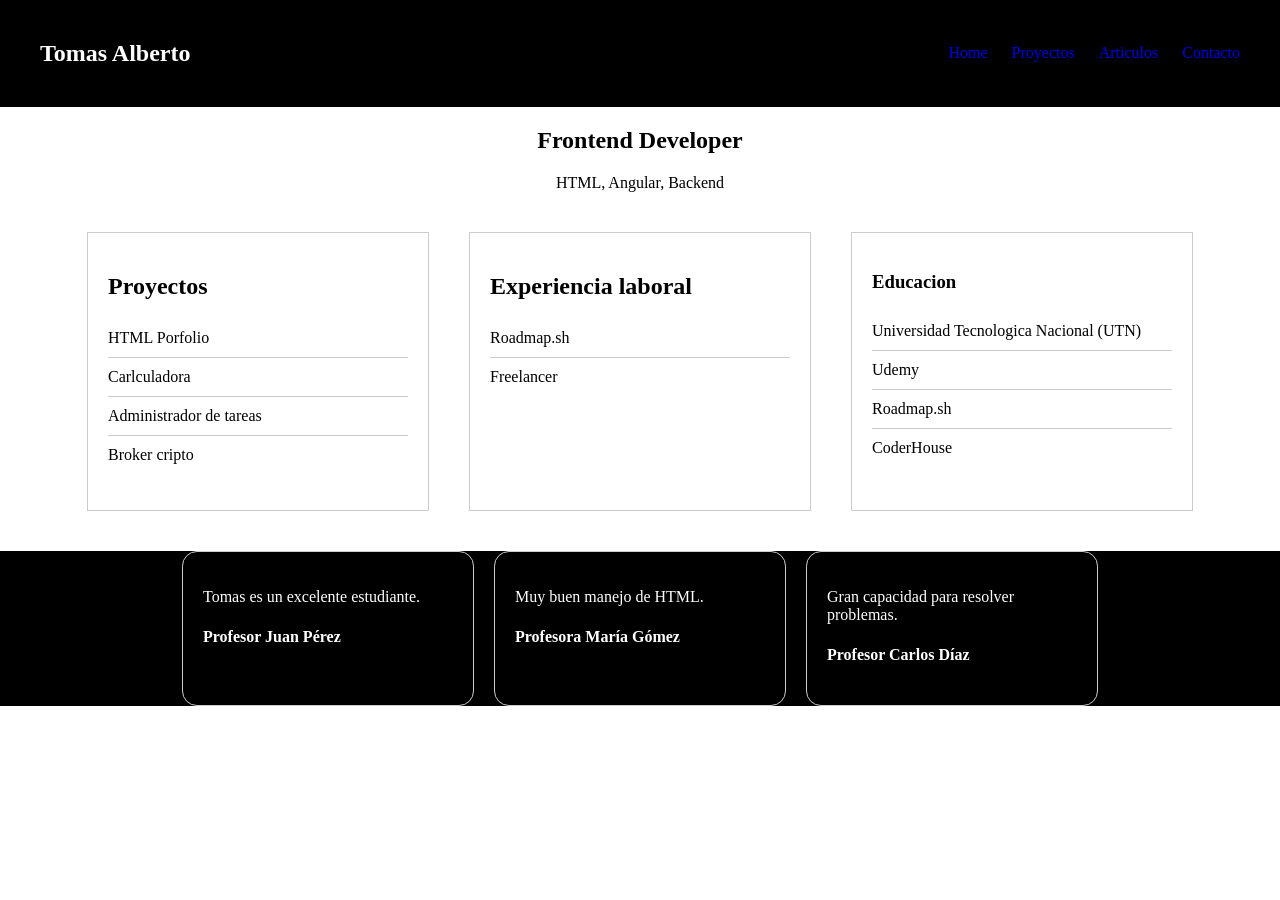
<file: index.html>
<!DOCTYPE html>
<html lang="en">

<head>
    <meta charset="UTF-8">
    <meta name="description" content="Portafolio de Tomas Alberto - Frontend Developer">
    <meta name="keywords" content="HTML, Frontend Developer, Portafolio">
    <meta name="author" content="Tomas Alberto">
    <meta name="viewport" content="width=device-width, initial-scale=1.0">
    <link rel="stylesheet" href="style.css">
    <title>Home</title>
</head>

<body>

   <header>

    <div class="header-container">

        <h2>Tomas Alberto</h2>

        <nav>
            <a href="index.html">Home</a>
            <a href="Projects.html">Proyectos</a>
            <a href="articles.html">Articulos</a>
            <a href="contac.html">Contacto</a>
        </nav>

    </div>

</header>

    <main>


        <section class="presentacion">
            <h1>Frontend Developer</h1>
            <p>HTML, Angular, Backend</p>
        </section>

        <div class="info-container">
            <section>

                <h2> Proyectos</h2>
                <ul>
                    <li> HTML Porfolio </li>
                    <li> Carlculadora </li>
                    <li> Administrador de tareas </li>
                    <li> Broker cripto </li>

                </ul>
            </section>

            <section>
                <h2>Experiencia laboral</h2>
                <ul>
                    <li>Roadmap.sh</li>
                    <li>Freelancer</li>
                </ul>
            </section>
            <section>
                <h3>Educacion</h3>
                <ul>
                    <li>Universidad Tecnologica Nacional (UTN)</li>
                    <li>Udemy</li>
                    <li>Roadmap.sh</li>
                    <li>CoderHouse</li>
                </ul>
            </section>

        </div>




        <section class="reviews">

            <div class="review-card">
                <p>Tomas es un excelente estudiante.</p>
                <h4>Profesor Juan Pérez</h4>
            </div>

            <div class="review-card">
                <p>Muy buen manejo de HTML.</p>
                <h4>Profesora María Gómez</h4>
            </div>

            <div class="review-card">
                <p>Gran capacidad para resolver problemas.</p>
                <h4>Profesor Carlos Díaz</h4>
            </div>

        </section>



    </main>

</body>

</html>
</file>
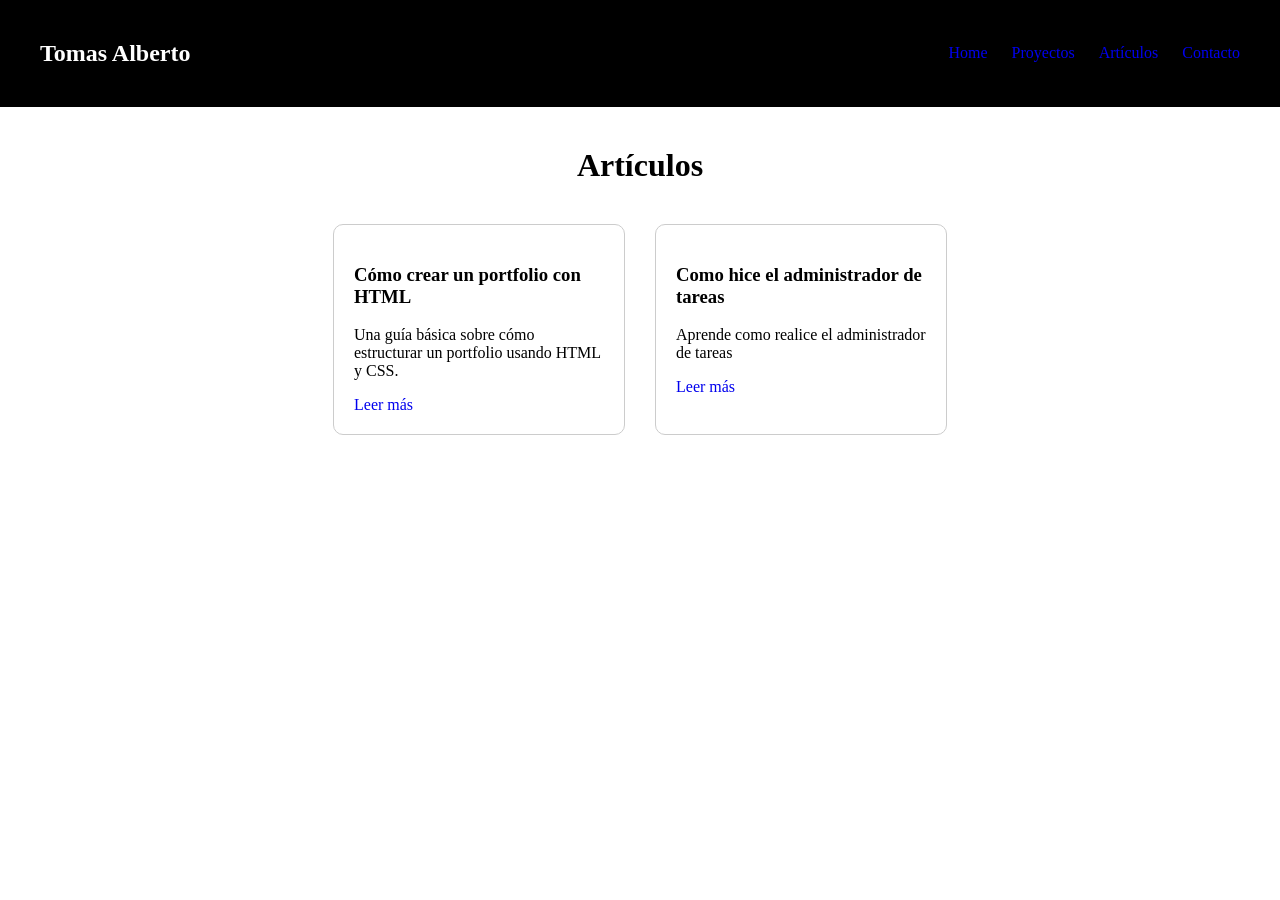
<file: articles.html>
<!DOCTYPE html>
<html lang="en">

<head>
    <meta charset="UTF-8">
    <meta name="description" content="Artículos de Tomas Alberto">
    <meta name="viewport" content="width=device-width, initial-scale=1.0">

    <link rel="stylesheet" href="style.css">

    <title>Artículos</title>
</head>

<body>

<header>

    <div class="header-container">

        <h2>Tomas Alberto</h2>

        <nav>
            <a href="index.html">Home</a>
            <a href="Projects.html">Proyectos</a>
            <a href="articles.html">Artículos</a>
            <a href="contact.html">Contacto</a>
        </nav>

    </div>

</header>

<main>

<h1 class="page-title">Artículos</h1>

<section class="articles">

    <article class="article-card">
        <h3>Cómo crear un portfolio con HTML</h3>
        <p>Una guía básica sobre cómo estructurar un portfolio usando HTML y CSS.</p>
        <a href="#">Leer más</a>
    </article>

    <article class="article-card">
        <h3>Como hice el administrador de tareas</h3>
        <p>Aprende como realice el administrador de tareas</p>
        <a href="#">Leer más</a>
    </article>



</section>

</main>

</body>

</html>
</file>
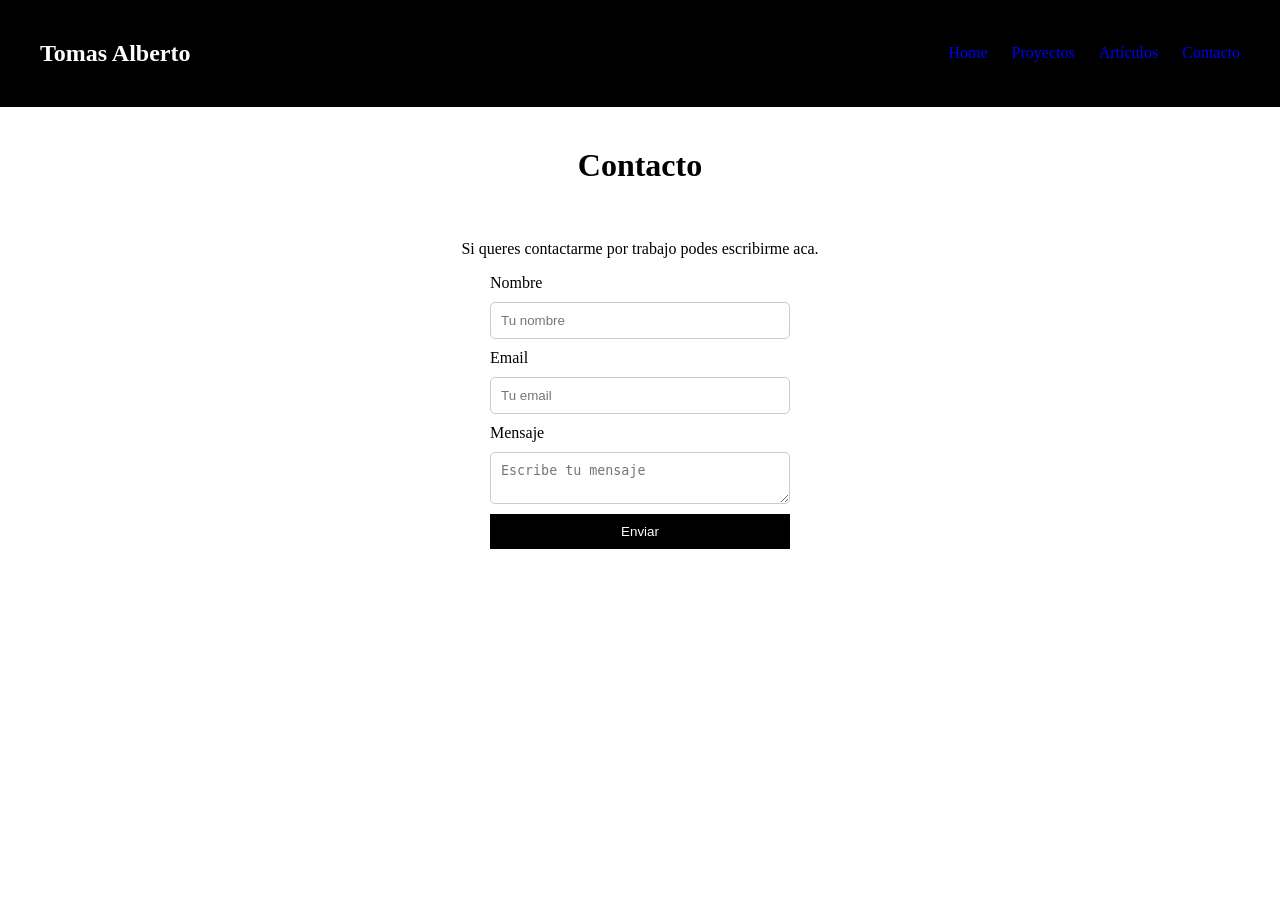
<file: contact.html>
<!DOCTYPE html>
<html lang="en">

<head>
    <meta charset="UTF-8">
    <meta name="description" content="Contacto Tomas Alberto">
    <meta name="viewport" content="width=device-width, initial-scale=1.0">

    <link rel="stylesheet" href="style.css">

    <title>Contacto</title>
</head>

<body>

<header>

    <div class="header-container">

        <h2>Tomas Alberto</h2>

        <nav>
            <a href="index.html">Home</a>
            <a href="Projects.html">Proyectos</a>
            <a href="articles.html">Artículos</a>
            <a href="contact.html">Contacto</a>
        </nav>

    </div>

</header>

<main>

<h1 class="page-title">Contacto</h1>

<section class="contact">

<p>Si queres contactarme por trabajo podes escribirme aca.</p>

<form class="contact-form">

<label>Nombre</label>
<input type="text" placeholder="Tu nombre">

<label>Email</label>
<input type="email" placeholder="Tu email">

<label>Mensaje</label>
<textarea placeholder="Escribe tu mensaje"></textarea>

<button type="submit">Enviar</button>

</form>

</section>

</main>

</body>
</html>
</file>
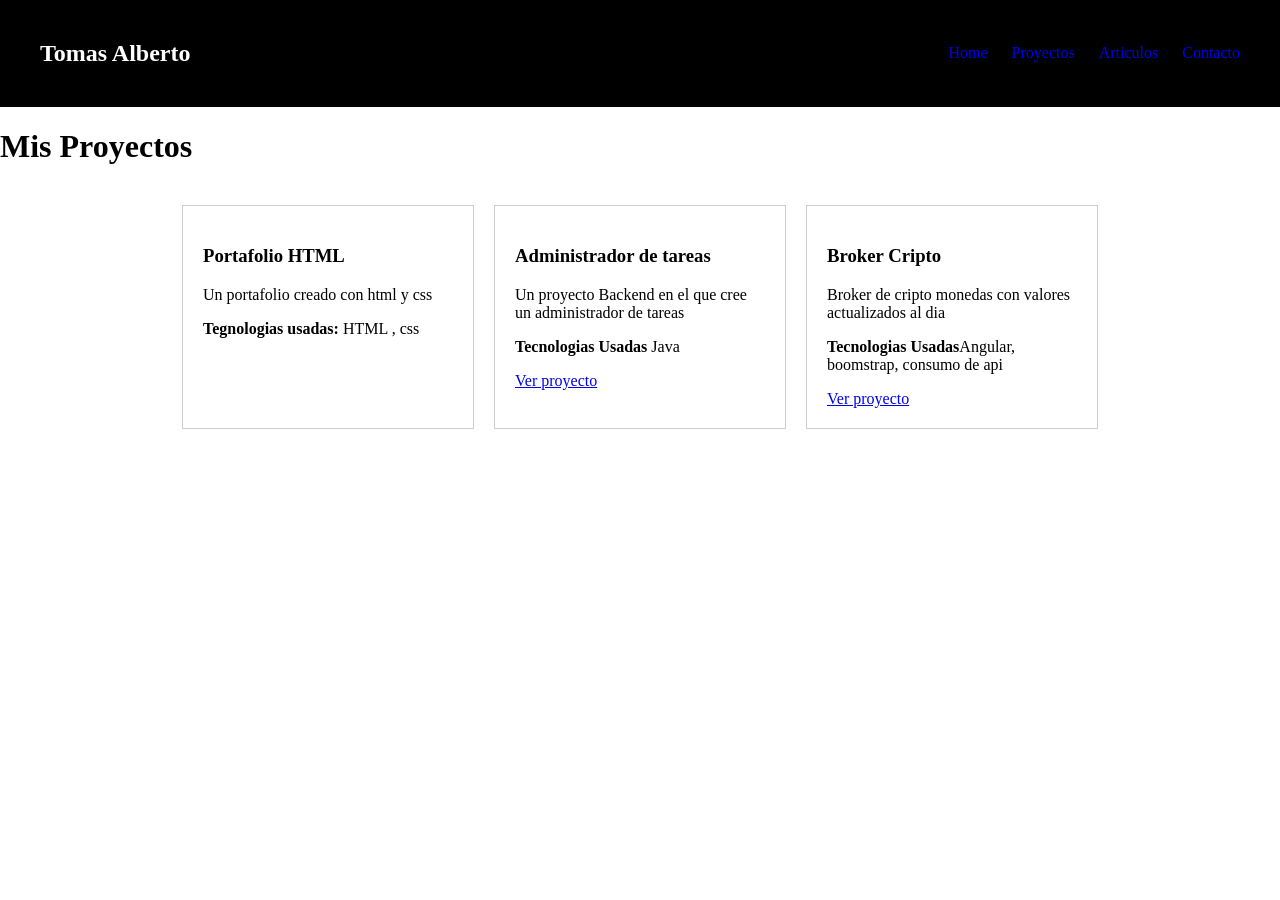
<file: projects.html>
<!DOCTYPE html>
<html lang="en">
<head>
    <meta charset="UTF-8">
    <meta name="description" content="Portafolio de Tomas Alberto - Frontend Developer">
    <meta name="viewport" content="width=device-width, initial-scale=1.0">
    <link rel="stylesheet" href="style.css">
    <title>Proyectos</title>
</head>
<body>
       <header>

    <div class="header-container">

        <h2>Tomas Alberto</h2>

        <nav>
            <a href="index.html">Home</a>
            <a href="Projects.html">Proyectos</a>
            <a href="articles.html">Articulos</a>
            <a href="contac.html">Contacto</a>
        </nav>

    </div>

</header>

<main>
    <h1>Mis Proyectos</h1>


    <section class="projects">
        <div class="project-card">
            <h3> Portafolio HTML</h3>
            <p>Un portafolio creado con html y css</p>
            <p><strong>Tegnologias usadas: </strong> HTML , css</p>

        </div>
        <div class="project-card">
            <h3>Administrador de tareas </h3>
            <p>Un proyecto Backend en el que cree un administrador de tareas</p>
            <p><strong>Tecnologias Usadas</strong> Java</p>
            <a href="https://github.com/TomAlberto99/Rastreador-de-tareas">Ver proyecto</a>

        </div>
        <div class="project-card">
            <h3>Broker Cripto</h3>
            <p>Broker de cripto monedas con valores actualizados al dia</p>
            <p><strong>Tecnologias Usadas</strong>Angular, boomstrap, consumo de api</p>
            <a href="https://github.com/TomAlberto99/proyectoWallet">Ver proyecto</a>
        </div>

    </section>


</main>

</body>
</html>
</file>
<file: style.css>
.header-container{
    display: flex;
    justify-content: space-between;
    align-items: center;
}

nav a{
    margin-left: 20px;
    text-decoration: none;
}
header{
    background-color: black;
    color: white;
    padding: 20px 40px;
}
nav a:hover{
    color: gray;
}
body{
    margin: 0;
}
.info-container{
    display: flex;
    gap: 40px;
        justify-content: center;

    flex-wrap: wrap;
    margin-top: 40px;
}

.presentacion{

    text-align: center;

}

.info-container section{
    border: 1px solid #ccc;
    padding: 20px;
    width: 300px;
}
li{
    border-bottom: 1px solid #ccc;
    padding: 10px 0;
}

li:last-child{
    border-bottom: none;
}
ul{
    list-style: none;
    padding: 0;
}
.reviews{
    display: flex;
    justify-content: center;
    gap: 20px;
    flex-wrap: wrap;
    margin-top: 40px;
        background-color: black;
    color: white;
}

.review-card{
    border: 1px solid #ccc;
    padding: 20px;
    width: 250px;
    border-radius: 15px;
}

.projects{
    display: flex;
    gap: 20px;
    justify-content: center;
    flex-wrap: wrap;
    margin-top: 40px;
    
}

.project-card{
    border: 1px solid #ccc;
    padding: 20px;
    width: 250px;
    
}

.page-title{
    text-align: center;
    margin-top: 40px;
}

.articles{
    display: flex;
    justify-content: center;
    gap: 30px;
    margin-top: 40px;
    flex-wrap: wrap;
}

.article-card{
    border: 1px solid #ccc;
    padding: 20px;
    width: 250px;
    border-radius: 10px;
}

.article-card a{
    text-decoration: none;
}

.contact{
    display: flex;
    flex-direction: column;
    align-items: center;
    margin-top: 40px;
}

.contact-form{
    display: flex;
    flex-direction: column;
    width: 300px;
    gap: 10px;
}

.contact-form input,
.contact-form textarea{
    padding: 10px;
    border: 1px solid #ccc;
    border-radius: 5px;
}

.contact-form button{
    padding: 10px;
    border: none;
    background-color: black;
    color: white;
    cursor: pointer;
}
</file>
